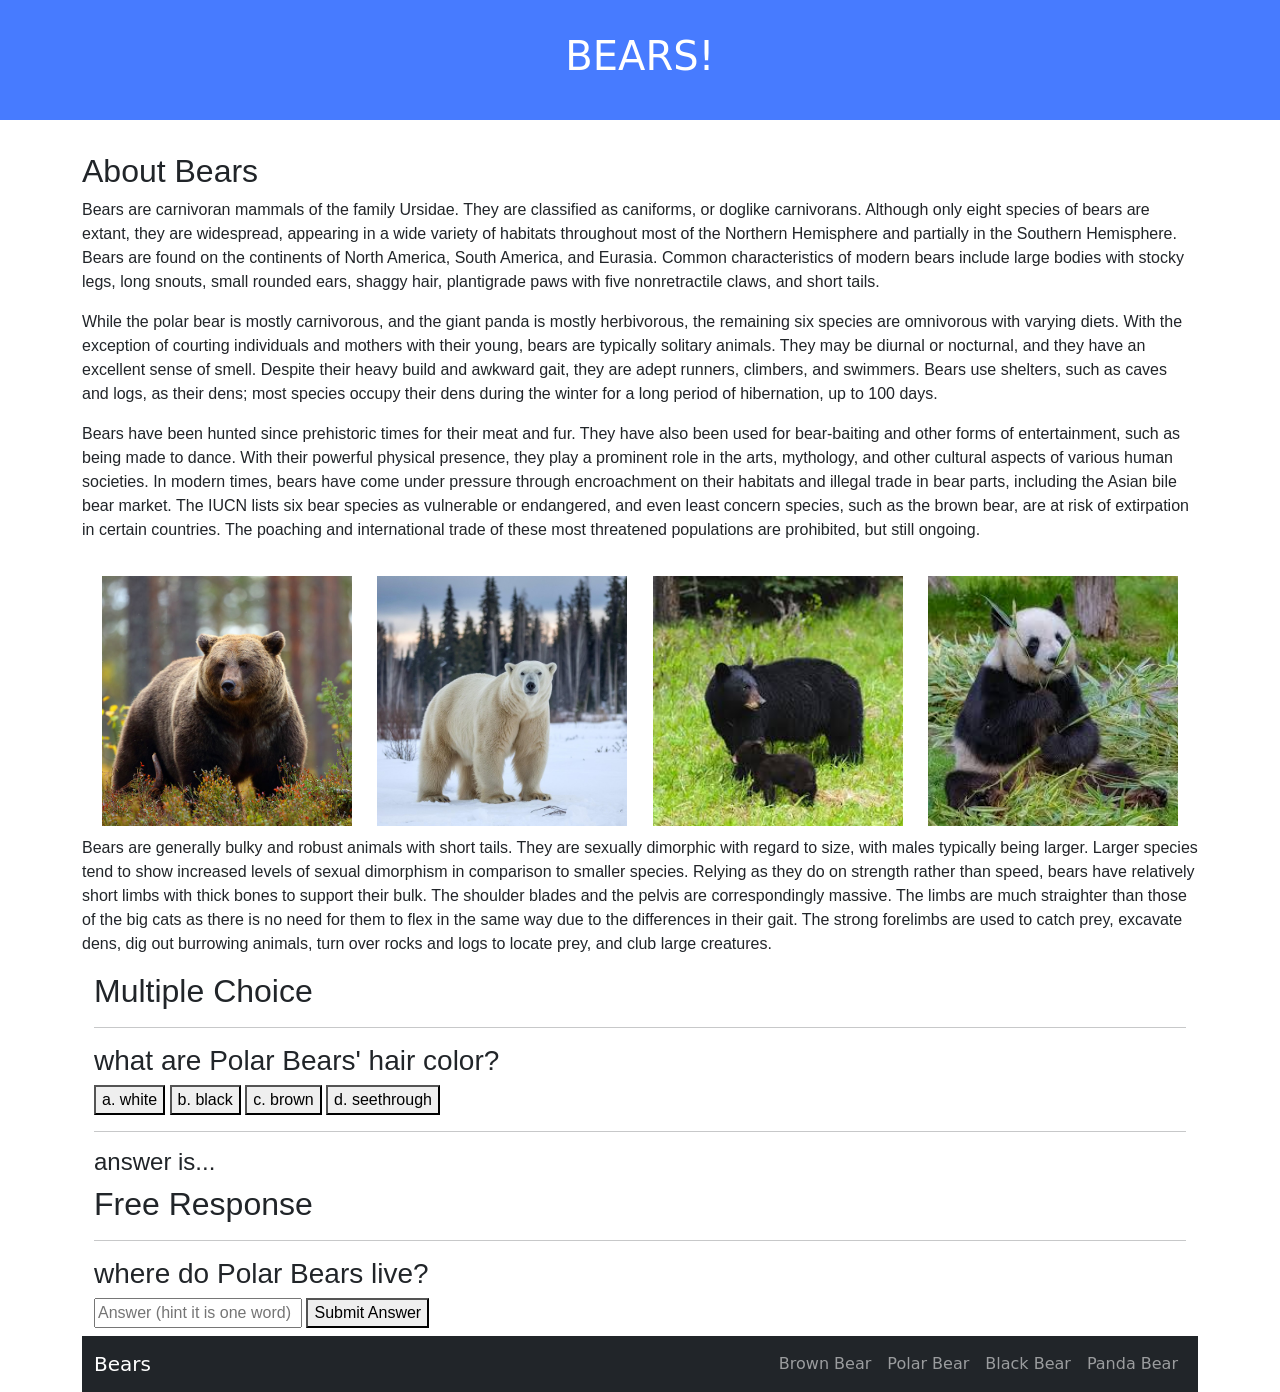
<file: index.html>
<!DOCTYPE html>

<html lang="en">
    <head>
        <link href="https://cdn.jsdelivr.net/npm/bootstrap@5.3.8/dist/css/bootstrap.min.css" rel="stylesheet" integrity="sha384-sRIl4kxILFvY47J16cr9ZwB07vP4J8+LH7qKQnuqkuIAvNWLzeN8tE5YBujZqJLB" crossorigin="anonymous">
        <script src="https://cdn.jsdelivr.net/npm/bootstrap@5.3.8/dist/js/bootstrap.bundle.min.js" integrity="sha384-FKyoEForCGlyvwx9Hj09JcYn3nv7wiPVlz7YYwJrWVcXK/BmnVDxM+D2scQbITxI" crossorigin="anonymous"></script>
        <link href="styles.css" rel="stylesheet">
        <script src="script.js"></script>
        <title>My Webpage</title>
        <meta name="viewport" content="width=device-width, initial-scale=1">
    </head>
    <body>
        <div class="header">
            <h1>BEARS!</h1>
        </div>

        <div class="container ">
            <div class="section mb-4">
                <h2>
                    About Bears
                </h2>
                <p>
                    Bears are carnivoran mammals of the family Ursidae. They are classified as caniforms, or doglike carnivorans. Although only eight species of bears are extant, they are widespread, appearing in a wide variety of habitats throughout most of the Northern Hemisphere and partially in the Southern Hemisphere. Bears are found on the continents of North America, South America, and Eurasia. Common characteristics of modern bears include large bodies with stocky legs, long snouts, small rounded ears, shaggy hair, plantigrade paws with five nonretractile claws, and short tails.
                </p>
                <p>
                    While the polar bear is mostly carnivorous, and the giant panda is mostly herbivorous, the remaining six species are omnivorous with varying diets. With the exception of courting individuals and mothers with their young, bears are typically solitary animals. They may be diurnal or nocturnal, and they have an excellent sense of smell. Despite their heavy build and awkward gait, they are adept runners, climbers, and swimmers. Bears use shelters, such as caves and logs, as their dens; most species occupy their dens during the winter for a long period of hibernation, up to 100 days.
                </p>
                <p>
                    Bears have been hunted since prehistoric times for their meat and fur. They have also been used for bear-baiting and other forms of entertainment, such as being made to dance. With their powerful physical presence, they play a prominent role in the arts, mythology, and other cultural aspects of various human societies. In modern times, bears have come under pressure through encroachment on their habitats and illegal trade in bear parts, including the Asian bile bear market. The IUCN lists six bear species as vulnerable or endangered, and even least concern species, such as the brown bear, are at risk of extirpation in certain countries. The poaching and international trade of these most threatened populations are prohibited, but still ongoing.
                </p>
            </div>
            <div class="large-gallery">
                <img src="pics/brown.jpg" alt="Brown Bear" class="img-fluid">
                <img src="pics/POLAR.jpg" alt="Polar Bear" class="img-fluid">
                <img src="pics/BLACK.jpg" alt="Black Bear" class="img-fluid">
                <img src="pics/PANDA.jpg" alt="Panda Bear" class="img-fluid">
            </div>
            <div class="section">
                <p>
                    Bears are generally bulky and robust animals with short tails. They are sexually dimorphic with regard to size, with males typically being larger. Larger species tend to show increased levels of sexual dimorphism in comparison to smaller species. Relying as they do on strength rather than speed, bears have relatively short limbs with thick bones to support their bulk. The shoulder blades and the pelvis are correspondingly massive. The limbs are much straighter than those of the big cats as there is no need for them to flex in the same way due to the differences in their gait. The strong forelimbs are used to catch prey, excavate dens, dig out burrowing animals, turn over rocks and logs to locate prey, and club large creatures.
                </p>
            </div>
                <div class="container">
                    <div class="section">
                        <h2>Multiple Choice </h2>
                        <hr>
                        <h3>what are Polar Bears' hair color?</h3>
                        <button id="a" onclick="achoice()">a. white</button>
                        <button id="b" onclick="bchoice()">b. black</button>
                        <button id="c" onclick="cchoice()">c. brown</button>
                        <button id="d" onclick="dchoice()">d. seethrough</button>
                        <hr>
                        <h4 id="correctness">answer is...</h4>
                        <script>
                        </script>
                    </div>
                <div class="section">
                    <h2>Free Response</h2>
                    <hr>
                    <h3>where do Polar Bears live?</h3>
                    <form >
                        <input id="answer" name="answer" type="text" placeholder="Answer (hint it is one word)" autocomplete="off">
                        <button type="button" id="submit" onclick="answered()">Submit Answer</button>
                        <h4 id="correctnesses"></h4>
                        <script>
                        </script>
                    </form>
                </div>
            </div>
            <nav class="navbar navbar-expand-lg navbar-dark bg-dark">
                <div class="container">
                    <a class="navbar-brand" href="index.html">Bears</a>

                    <div class="navbar-nav">
                    <a class="nav-link" href="brown.html">Brown Bear</a>
                    <a class="nav-link" href="polar.html">Polar Bear</a>
                    <a class="nav-link" href="black.html">Black Bear</a>
                    <a class="nav-link" href="panda.html">Panda Bear</a>
                    </div>
                </div>
            </nav>
        </div>
    </body>
</html>
</file>
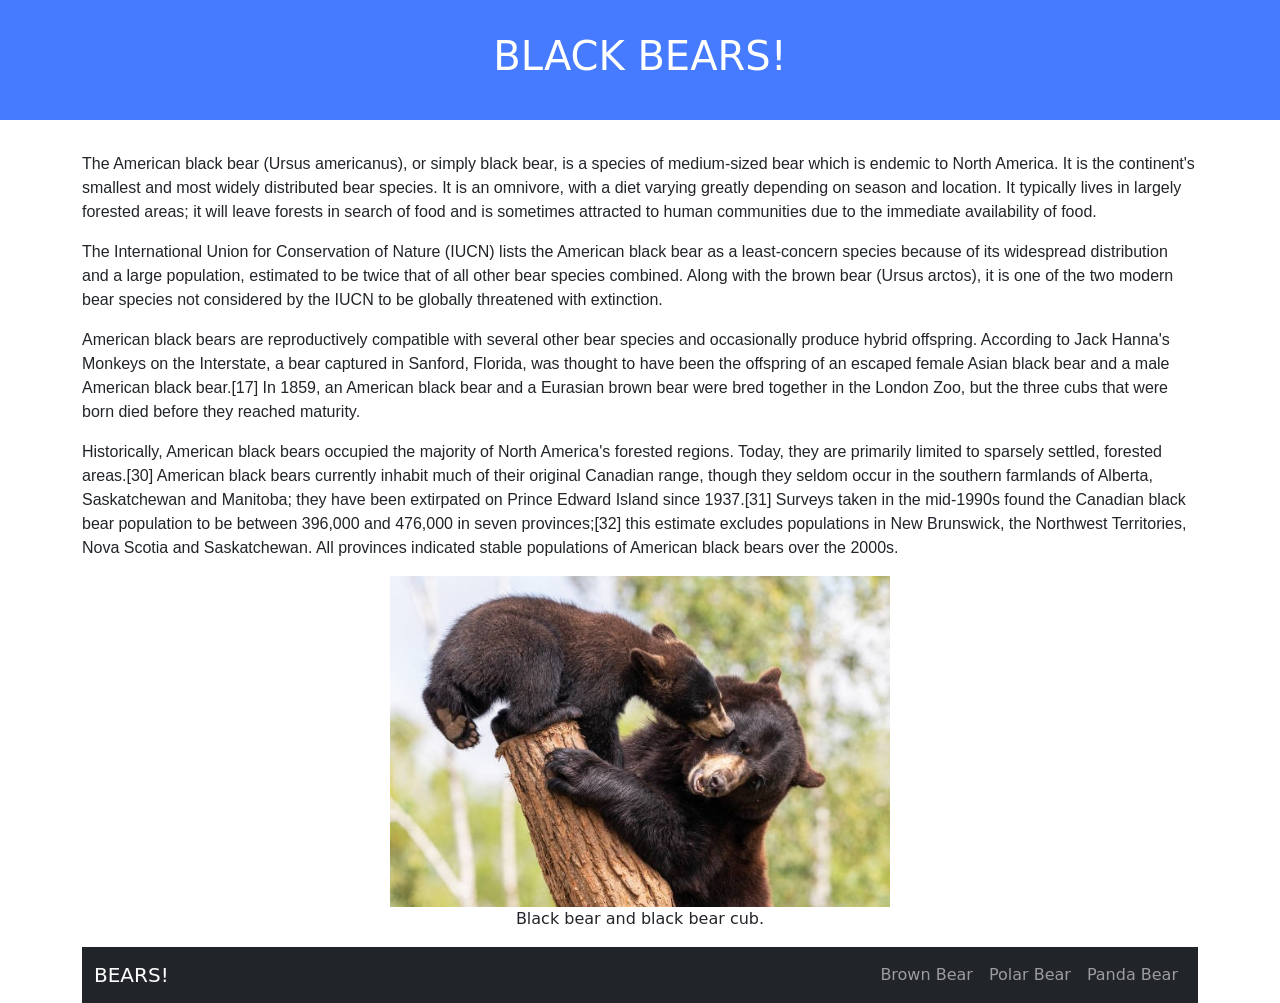
<file: black.html>
<!DOCTYPE html>

<html lang="en">
    <head>
        <link href="https://cdn.jsdelivr.net/npm/bootstrap@5.3.8/dist/css/bootstrap.min.css" rel="stylesheet" integrity="sha384-sRIl4kxILFvY47J16cr9ZwB07vP4J8+LH7qKQnuqkuIAvNWLzeN8tE5YBujZqJLB" crossorigin="anonymous">
        <script src="https://cdn.jsdelivr.net/npm/bootstrap@5.3.8/dist/js/bootstrap.bundle.min.js" integrity="sha384-FKyoEForCGlyvwx9Hj09JcYn3nv7wiPVlz7YYwJrWVcXK/BmnVDxM+D2scQbITxI" crossorigin="anonymous"></script>
        <link href="styles.css" rel="stylesheet">
        <title>My Webpage</title>
        <meta name="viewport" content="width=device-width, initial-scale=1">
    </head>
    <body>
        <div class="header">
            <h1>BLACK BEARS!</h1>
        </div>

        <div class="container">
            <div class="section">
                <p>
                   The American black bear (Ursus americanus), or simply black bear, is a species of medium-sized bear which is endemic to North America. It is the continent's smallest and most widely distributed bear species. It is an omnivore, with a diet varying greatly depending on season and location. It typically lives in largely forested areas; it will leave forests in search of food and is sometimes attracted to human communities due to the immediate availability of food.
                </p>
                <p>
                    The International Union for Conservation of Nature (IUCN) lists the American black bear as a least-concern species because of its widespread distribution and a large population, estimated to be twice that of all other bear species combined. Along with the brown bear (Ursus arctos), it is one of the two modern bear species not considered by the IUCN to be globally threatened with extinction.
                </p>
                <p>
                    American black bears are reproductively compatible with several other bear species and occasionally produce hybrid offspring. According to Jack Hanna's Monkeys on the Interstate, a bear captured in Sanford, Florida, was thought to have been the offspring of an escaped female Asian black bear and a male American black bear.[17] In 1859, an American black bear and a Eurasian brown bear were bred together in the London Zoo, but the three cubs that were born died before they reached maturity.
                </p>
                <p>
                    Historically, American black bears occupied the majority of North America's forested regions. Today, they are primarily limited to sparsely settled, forested areas.[30] American black bears currently inhabit much of their original Canadian range, though they seldom occur in the southern farmlands of Alberta, Saskatchewan and Manitoba; they have been extirpated on Prince Edward Island since 1937.[31] Surveys taken in the mid-1990s found the Canadian black bear population to be between 396,000 and 476,000 in seven provinces;[32] this estimate excludes populations in New Brunswick, the Northwest Territories, Nova Scotia and Saskatchewan. All provinces indicated stable populations of American black bears over the 2000s.
                </p>
                <div class="img-gallery">
                    <img src="pics/blackcub.jpg" alt="black bear cub" class="img-fluid">
                </div>
            </div>
            <div class="caption">
                <p>
                Black bear and black bear cub.
                </p>
            </div>
            <nav class="navbar navbar-expand-lg navbar-dark bg-dark">
                <div class="container">
                    <a class="navbar-brand" href="index.html">BEARS!</a>

                    <div class="navbar-nav">
                        <a class="nav-link" href="brown.html">Brown Bear</a>
                        <a class="nav-link" href="polar.html">Polar Bear</a>
                        <a class="nav-link" href="panda.html">Panda Bear</a>
                    </div>
                </div>
            </nav>
        </div>
    </body>
</html>
</file>
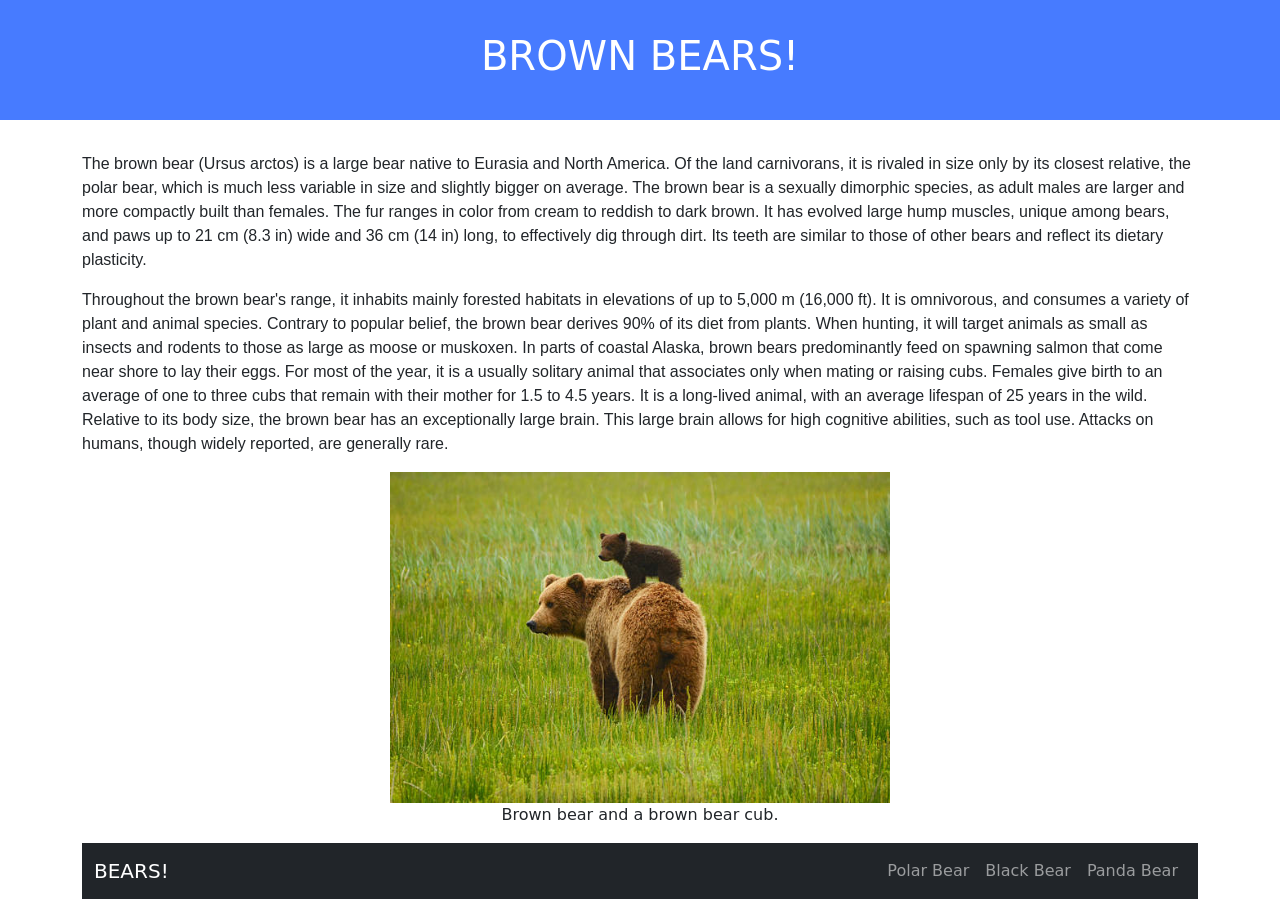
<file: brown.html>
<!DOCTYPE html>

<html lang="en">
    <head>
        <link href="https://cdn.jsdelivr.net/npm/bootstrap@5.3.8/dist/css/bootstrap.min.css" rel="stylesheet" integrity="sha384-sRIl4kxILFvY47J16cr9ZwB07vP4J8+LH7qKQnuqkuIAvNWLzeN8tE5YBujZqJLB" crossorigin="anonymous">
        <script src="https://cdn.jsdelivr.net/npm/bootstrap@5.3.8/dist/js/bootstrap.bundle.min.js" integrity="sha384-FKyoEForCGlyvwx9Hj09JcYn3nv7wiPVlz7YYwJrWVcXK/BmnVDxM+D2scQbITxI" crossorigin="anonymous"></script>
        <link href="styles.css" rel="stylesheet">
        <title>My Webpage</title>
        <meta name="viewport" content="width=device-width, initial-scale=1">
    </head>
    <body>
        <div class="header">
            <h1>BROWN BEARS!</h1>
        </div>

        <div class="container">
            <div class="section">
                <p>
                    The brown bear (Ursus arctos) is a large bear native to Eurasia and North America. Of the land carnivorans, it is rivaled in size only by its closest relative, the polar bear, which is much less variable in size and slightly bigger on average. The brown bear is a sexually dimorphic species, as adult males are larger and more compactly built than females. The fur ranges in color from cream to reddish to dark brown. It has evolved large hump muscles, unique among bears, and paws up to 21 cm (8.3 in) wide and 36 cm (14 in) long, to effectively dig through dirt. Its teeth are similar to those of other bears and reflect its dietary plasticity.
                </p>
                <p>
                    Throughout the brown bear's range, it inhabits mainly forested habitats in elevations of up to 5,000 m (16,000 ft). It is omnivorous, and consumes a variety of plant and animal species. Contrary to popular belief, the brown bear derives 90% of its diet from plants. When hunting, it will target animals as small as insects and rodents to those as large as moose or muskoxen. In parts of coastal Alaska, brown bears predominantly feed on spawning salmon that come near shore to lay their eggs. For most of the year, it is a usually solitary animal that associates only when mating or raising cubs. Females give birth to an average of one to three cubs that remain with their mother for 1.5 to 4.5 years. It is a long-lived animal, with an average lifespan of 25 years in the wild. Relative to its body size, the brown bear has an exceptionally large brain. This large brain allows for high cognitive abilities, such as tool use. Attacks on humans, though widely reported, are generally rare.
                </p>
                <div class="img-gallery">
                    <img src="pics/browncub.jpg" alt="brown bear cub" class="img-fluid">
                </div>
            </div>
            <div class="caption">
                <p>
                Brown bear and a brown bear cub.
                </p>
            </div>
            <nav class="navbar navbar-expand-lg navbar-dark bg-dark">
                <div class="container">
                    <a class="navbar-brand" href="index.html">BEARS!</a>
                    <div class="navbar-nav">
                    <a class="nav-link" href="polar.html">Polar Bear</a>
                    <a class="nav-link" href="black.html">Black Bear</a>
                    <a class="nav-link" href="panda.html">Panda Bear</a>
                    </div>
                </div>
            </nav>
        </div>
    </body>
</html>
</file>
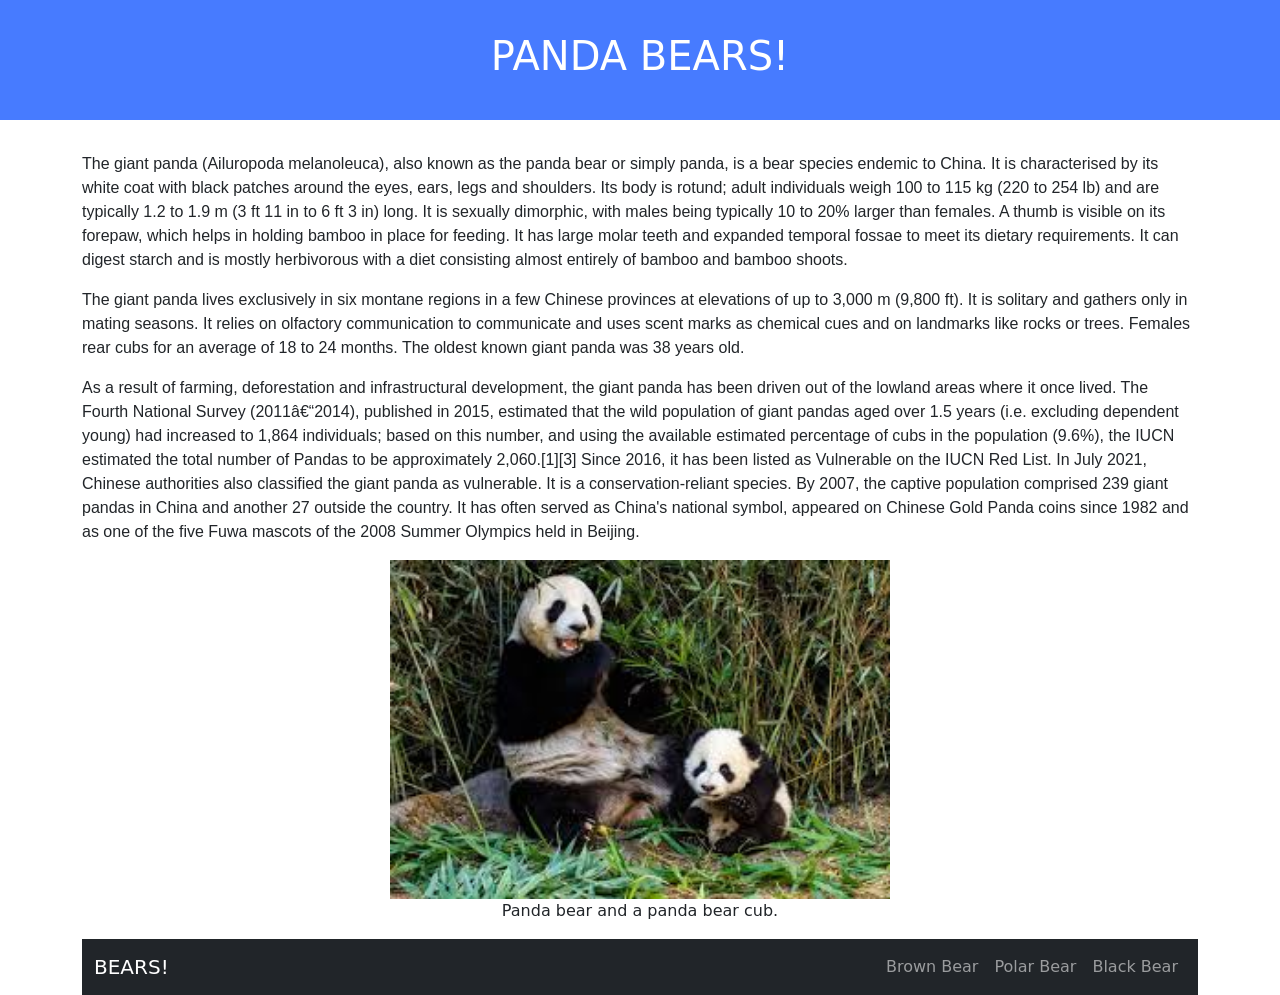
<file: panda.html>
<!DOCTYPE html>

<html lang="en">
    <head>
        <link href="https://cdn.jsdelivr.net/npm/bootstrap@5.3.8/dist/css/bootstrap.min.css" rel="stylesheet" integrity="sha384-sRIl4kxILFvY47J16cr9ZwB07vP4J8+LH7qKQnuqkuIAvNWLzeN8tE5YBujZqJLB" crossorigin="anonymous">
        <script src="https://cdn.jsdelivr.net/npm/bootstrap@5.3.8/dist/js/bootstrap.bundle.min.js" integrity="sha384-FKyoEForCGlyvwx9Hj09JcYn3nv7wiPVlz7YYwJrWVcXK/BmnVDxM+D2scQbITxI" crossorigin="anonymous"></script>
        <link href="styles.css" rel="stylesheet">
        <title>My Webpage</title>
        <meta name="viewport" content="width=device-width, initial-scale=1">
    </head>
    <body>
        <div class="header">
            <h1>PANDA BEARS!</h1>
        </div>

        <div class="container">
            <div class="section">
                <p>
                    The giant panda (Ailuropoda melanoleuca), also known as the panda bear or simply panda, is a bear species endemic to China. It is characterised by its white coat with black patches around the eyes, ears, legs and shoulders. Its body is rotund; adult individuals weigh 100 to 115 kg (220 to 254 lb) and are typically 1.2 to 1.9 m (3 ft 11 in to 6 ft 3 in) long. It is sexually dimorphic, with males being typically 10 to 20% larger than females. A thumb is visible on its forepaw, which helps in holding bamboo in place for feeding. It has large molar teeth and expanded temporal fossae to meet its dietary requirements. It can digest starch and is mostly herbivorous with a diet consisting almost entirely of bamboo and bamboo shoots.
                </p>
                <p>
                   The giant panda lives exclusively in six montane regions in a few Chinese provinces at elevations of up to 3,000 m (9,800 ft). It is solitary and gathers only in mating seasons. It relies on olfactory communication to communicate and uses scent marks as chemical cues and on landmarks like rocks or trees. Females rear cubs for an average of 18 to 24 months. The oldest known giant panda was 38 years old.
                </p>
                <p>
                    As a result of farming, deforestation and infrastructural development, the giant panda has been driven out of the lowland areas where it once lived. The Fourth National Survey (2011–2014), published in 2015, estimated that the wild population of giant pandas aged over 1.5 years (i.e. excluding dependent young) had increased to 1,864 individuals; based on this number, and using the available estimated percentage of cubs in the population (9.6%), the IUCN estimated the total number of Pandas to be approximately 2,060.[1][3] Since 2016, it has been listed as Vulnerable on the IUCN Red List. In July 2021, Chinese authorities also classified the giant panda as vulnerable. It is a conservation-reliant species. By 2007, the captive population comprised 239 giant pandas in China and another 27 outside the country. It has often served as China's national symbol, appeared on Chinese Gold Panda coins since 1982 and as one of the five Fuwa mascots of the 2008 Summer Olympics held in Beijing.
                </p>
            </div>
            <div class="img-gallery">
                <img src="pics/pandacub.jpg" alt="Panda bear cub" class="img-fluid">
            </div>
            <div class="caption">
                <p>
                Panda bear and a panda bear cub.
                </p>
            </div>
            <nav class="navbar navbar-expand-lg navbar-dark bg-dark">
                <div class="container">
                    <a class="navbar-brand" href="index.html">BEARS!</a>

                    <div class="navbar-nav">
                    <a class="nav-link" href="brown.html">Brown Bear</a>
                    <a class="nav-link" href="polar.html">Polar Bear</a>
                    <a class="nav-link" href="black.html">Black Bear</a>
                    </div>
                </div>
            </nav>
        </div>
    </body>
</html>
</file>
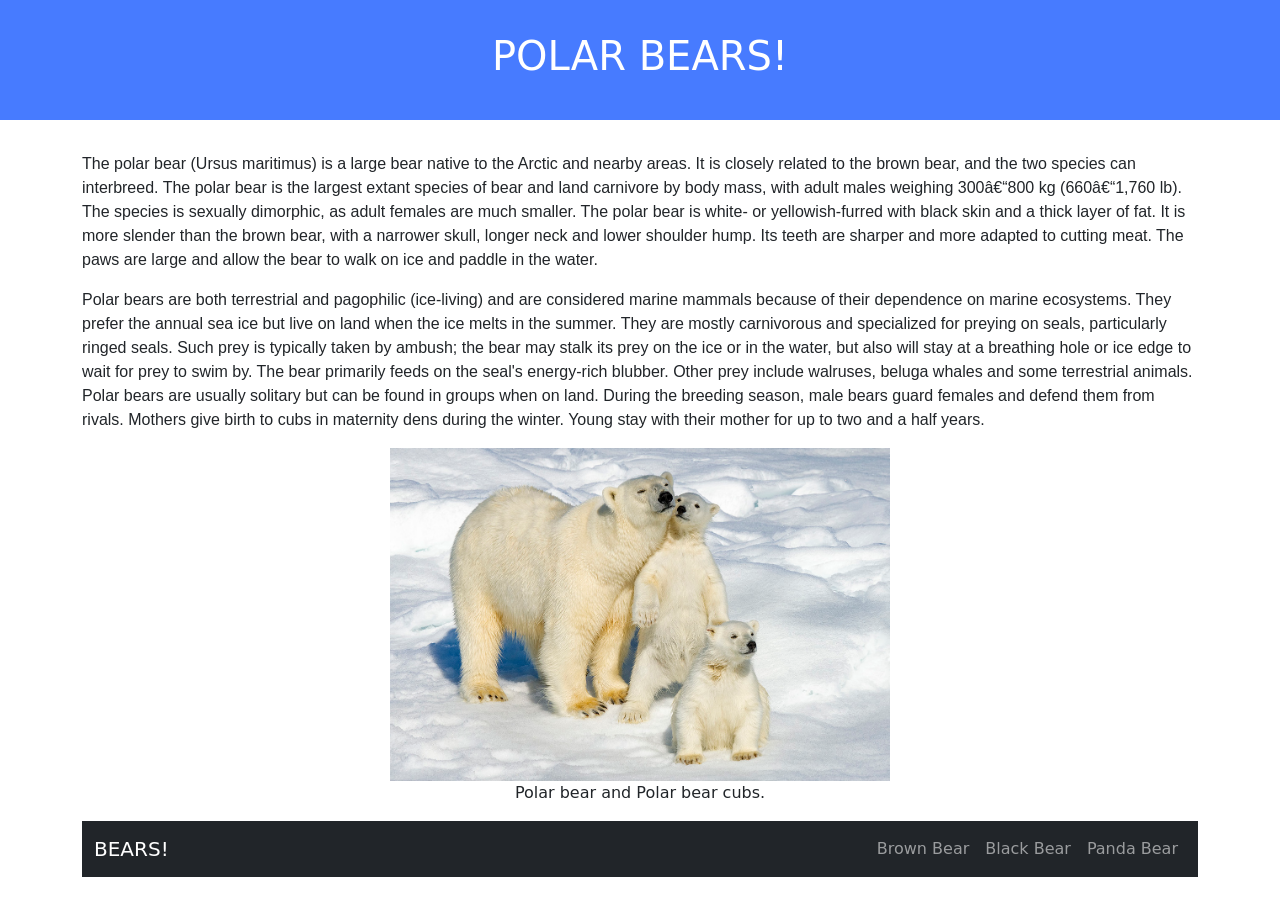
<file: polar.html>
<!DOCTYPE html>

<html lang="en">
    <head>
        <link href="https://cdn.jsdelivr.net/npm/bootstrap@5.3.8/dist/css/bootstrap.min.css" rel="stylesheet" integrity="sha384-sRIl4kxILFvY47J16cr9ZwB07vP4J8+LH7qKQnuqkuIAvNWLzeN8tE5YBujZqJLB" crossorigin="anonymous">
        <script src="https://cdn.jsdelivr.net/npm/bootstrap@5.3.8/dist/js/bootstrap.bundle.min.js" integrity="sha384-FKyoEForCGlyvwx9Hj09JcYn3nv7wiPVlz7YYwJrWVcXK/BmnVDxM+D2scQbITxI" crossorigin="anonymous"></script>
        <link href="styles.css" rel="stylesheet">
        <title>My Webpage</title>
        <meta name="viewport" content="width=device-width, initial-scale=1">
    </head>
    <body>
        <div class="header">
            <h1>POLAR BEARS!</h1>
        </div>

        <div class="container">
            <div class="section">
                <p>
                    The polar bear (Ursus maritimus) is a large bear native to the Arctic and nearby areas. It is closely related to the brown bear, and the two species can interbreed. The polar bear is the largest extant species of bear and land carnivore by body mass, with adult males weighing 300–800 kg (660–1,760 lb). The species is sexually dimorphic, as adult females are much smaller. The polar bear is white- or yellowish-furred with black skin and a thick layer of fat. It is more slender than the brown bear, with a narrower skull, longer neck and lower shoulder hump. Its teeth are sharper and more adapted to cutting meat. The paws are large and allow the bear to walk on ice and paddle in the water.
                </p>
                <p>
                    Polar bears are both terrestrial and pagophilic (ice-living) and are considered marine mammals because of their dependence on marine ecosystems. They prefer the annual sea ice but live on land when the ice melts in the summer. They are mostly carnivorous and specialized for preying on seals, particularly ringed seals. Such prey is typically taken by ambush; the bear may stalk its prey on the ice or in the water, but also will stay at a breathing hole or ice edge to wait for prey to swim by. The bear primarily feeds on the seal's energy-rich blubber. Other prey include walruses, beluga whales and some terrestrial animals. Polar bears are usually solitary but can be found in groups when on land. During the breeding season, male bears guard females and defend them from rivals. Mothers give birth to cubs in maternity dens during the winter. Young stay with their mother for up to two and a half years.
                </p>
            </div>
            <div class="img-gallery">
                <img src="pics/polarcub.jpg" alt="Polar bear with her cubs" class="img-fluid">
            </div>
            <div class="caption">
                <p>
                    Polar bear and Polar bear cubs.
                </p>
            </div>
            <nav class="navbar navbar-expand-lg navbar-dark bg-dark">
                <div class="container">
                    <a class="navbar-brand" href="index.html">BEARS!</a>

                    <div class="navbar-nav">
                    <a class="nav-link" href="brown.html">Brown Bear</a>
                    <a class="nav-link" href="black.html">Black Bear</a>
                    <a class="nav-link" href="panda.html">Panda Bear</a>
                    </div>
                </div>
            </nav>
        </div>
    </body>
</html>
</file>
<file: styles.css>
body {
    background-color: #fff;
    color: #212529;
    font-size: 1rem;
    font-weight: 400;
    line-height: 1.5;
    margin: 0;
    text-align: left;
}

.header {
    background-color: #477bff;
    color: #fff;
    margin-bottom: 2rem;
    padding: 2rem 1rem;
    text-align: center;
}

.section {
    font-size: 16px;
    font-family: 'Montserrat', sans-serif;
}

.large-gallery {
    text-align: center;
}

.large-gallery img {
    width: 250px;
    height: auto;
    margin: 10px;
}
.caption{
    text-align: center;
}
.img-gallery {
    text-align: center;
}

.img-gallery img {
    width: 100%;
    max-width:500px;
    height: auto;
}
</file>
